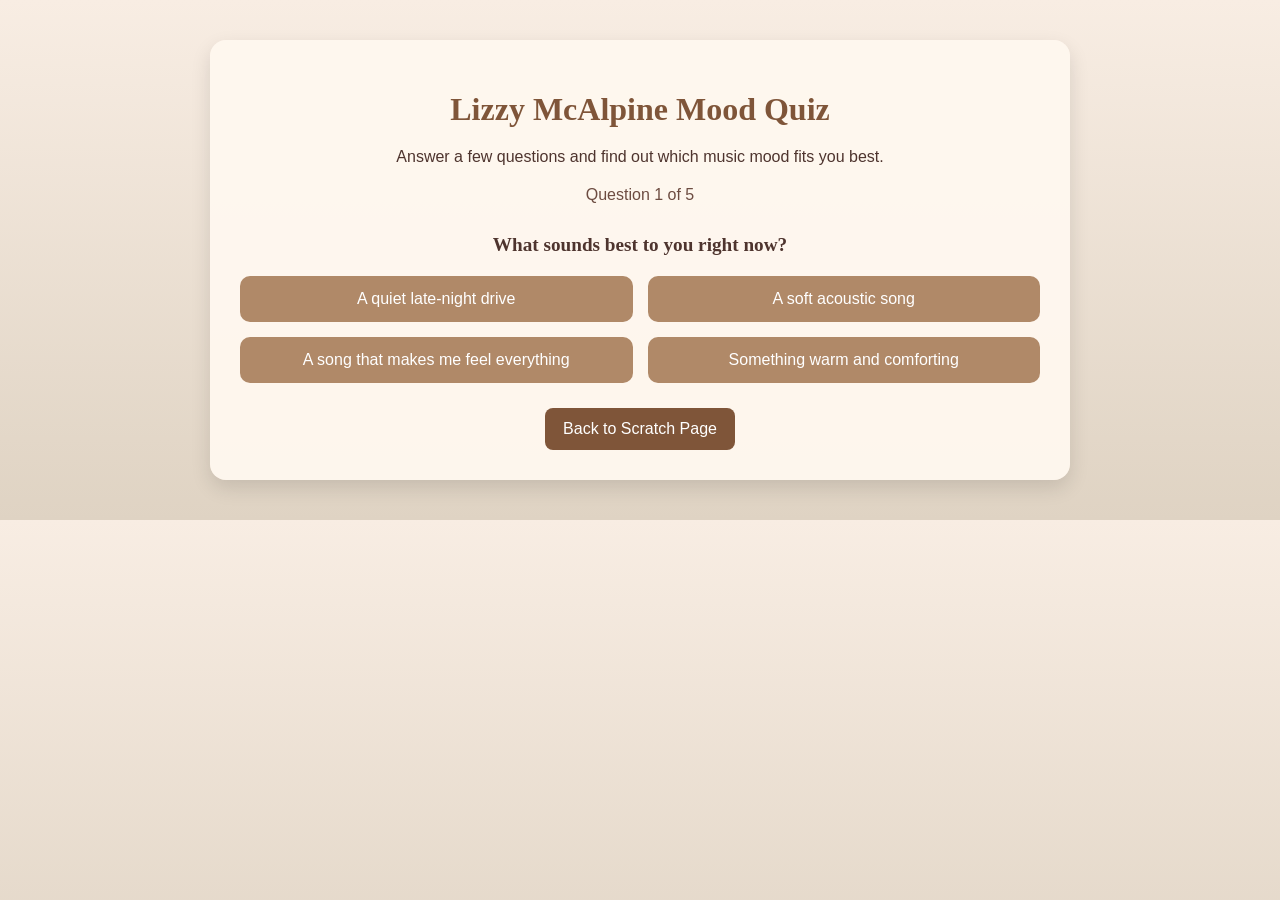
<file: app.html>
<!DOCTYPE html>
<html lang="en">
<head>
    <meta charset="UTF-8">
    <meta name="viewport" content="width=device-width, initial-scale=1.0">
    <title>Lizzy McAlpine Mood Quiz</title>
    <style>
        body {
            margin: 0;
            font-family: Georgia, 'Times New Roman', Times, serif;
            background: linear-gradient(to bottom, #f8ede3, #dfd3c3);
            color: #4e342e;
            text-align: center;
        }

        .container {
            max-width: 800px;
            margin: 40px auto;
            background-color: rgba(255, 248, 240, 0.95);
            padding: 30px;
            border-radius: 16px;
            box-shadow: 0 8px 20px rgba(0,0,0,0.12);
        }

        h1 {
            margin-bottom: 10px;
            color: #7f5539;
        }

        p {
            font-family: Arial, Helvetica, sans-serif;
            line-height: 1.6;
        }

        .question {
            margin-top: 30px;
            margin-bottom: 20px;
            font-size: 1.2rem;
            font-weight: bold;
        }

        .answers {
            display: grid;
            grid-template-columns: 1fr 1fr;
            gap: 15px;
            margin-top: 20px;
        }

        button {
            padding: 14px;
            border: none;
            border-radius: 10px;
            background-color: #b08968;
            color: white;
            font-size: 1rem;
            cursor: pointer;
            transition: 0.2s ease;
        }

        button:hover {
            background-color: #9c6644;
            transform: scale(1.03);
        }

        #result {
            margin-top: 30px;
            padding: 20px;
            background-color: #ede0d4;
            border-radius: 12px;
            display: none;
        }

        #restartBtn {
            margin-top: 20px;
            background-color: #7f5539;
        }

        #restartBtn:hover {
            background-color: #5e3d2b;
        }

        .nav-link {
            display: inline-block;
            margin-top: 25px;
            text-decoration: none;
            color: white;
            background-color: #7f5539;
            padding: 12px 18px;
            border-radius: 8px;
            font-family: Arial, Helvetica, sans-serif;
        }

        .nav-link:hover {
            background-color: #5e3d2b;
        }

        .progress {
            margin-top: 10px;
            font-family: Arial, Helvetica, sans-serif;
            color: #6d4c41;
        }

        @media (max-width: 650px) {
            .answers {
                grid-template-columns: 1fr;
            }
            .container {
                margin: 20px;
                padding: 20px;
            }
        }
    </style>
</head>
<body>
    <div class="container">
        <h1>Lizzy McAlpine Mood Quiz</h1>
        <p>
            Answer a few questions and find out which music mood fits you best.
        </p>
        <div class="progress" id="progressText">Question 1 of 5</div>

        <div id="quiz">
            <div class="question" id="questionText"></div>
            <div class="answers" id="answerButtons"></div>
        </div>

        <div id="result">
            <h2>Your Music Mood:</h2>
            <h3 id="resultTitle"></h3>
            <p id="resultDescription"></p>
            <button id="restartBtn">Take Quiz Again</button>
        </div>

        <a href="scratch.html" class="nav-link">Back to Scratch Page</a>
    </div>

  <script>
    const questions = [
      {
        question: "What sounds best to you right now?",
        answers: [
          { text: "A quiet late-night drive", mood: "reflective" },
          { text: "A soft acoustic song", mood: "calm" },
          { text: "A song that makes me feel everything", mood: "emotional" },
          { text: "Something warm and comforting", mood: "dreamy" }
        ]
      },
      {
        question: "Pick a setting:",
        answers: [
          { text: "Rain on the window", mood: "reflective" },
          { text: "A cozy bedroom", mood: "calm" },
          { text: "Walking alone at sunset", mood: "emotional" },
          { text: "Golden light in the morning", mood: "dreamy" }
        ]
      },
      {
        question: "What kind of music do you connect with most?",
        answers: [
          { text: "Thoughtful and honest", mood: "reflective" },
          { text: "Gentle and peaceful", mood: "calm" },
          { text: "Deep and emotional", mood: "emotional" },
          { text: "Soft and beautiful", mood: "dreamy" }
        ]
      },
      {
        question: "Which word fits your vibe best?",
        answers: [
          { text: "Introspective", mood: "reflective" },
          { text: "Peaceful", mood: "calm" },
          { text: "Heartfelt", mood: "emotional" },
          { text: "Romantic", mood: "dreamy" }
        ]
      },
      {
        question: "What do you want music to do for you?",
        answers: [
          { text: "Help me think", mood: "reflective" },
          { text: "Help me relax", mood: "calm" },
          { text: "Help me feel understood", mood: "emotional" },
          { text: "Help me escape a little", mood: "dreamy" }
        ]
      }
    ];

    let currentQuestion = 0;
    let scores = {
      reflective: 0,
      calm: 0,
      emotional: 0,
      dreamy: 0
    };

    const questionText = document.getElementById("questionText");
    const answerButtons = document.getElementById("answerButtons");
    const resultBox = document.getElementById("result");
    const resultTitle = document.getElementById("resultTitle");
    const resultDescription = document.getElementById("resultDescription");
    const restartBtn = document.getElementById("restartBtn");
    const quiz = document.getElementById("quiz");
    const progressText = document.getElementById("progressText");

    function showQuestion() {
      const q = questions[currentQuestion];
      questionText.textContent = q.question;
      answerButtons.innerHTML = "";
      progressText.textContent = `Question ${currentQuestion + 1} of ${questions.length}`;

      q.answers.forEach(answer => {
        const btn = document.createElement("button");
        btn.textContent = answer.text;
        btn.addEventListener("click", () => selectAnswer(answer.mood));
        answerButtons.appendChild(btn);
      });
    }

    function selectAnswer(mood) {
      scores[mood]++;
      currentQuestion++;

      if (currentQuestion < questions.length) {
        showQuestion();
      } else {
        showResult();
      }
    }

    function showResult() {
      quiz.style.display = "none";
      resultBox.style.display = "block";
      progressText.style.display = "none";

      let topMood = "reflective";
      for (let mood in scores) {
        if (scores[mood] > scores[topMood]) {
          topMood = mood;
        }
      }

      const results = {
        reflective: {
          title: "Reflective Mood",
          description: "You connect most with thoughtful, personal music. You probably like songs that feel honest, quiet, and real."
        },
        calm: {
          title: "Calm Mood",
          description: "You enjoy soft, peaceful music that helps you relax. Your vibe is gentle, comforting, and easygoing."
        },
        emotional: {
          title: "Emotional Mood",
          description: "You love music that says something real and makes you feel deeply. You connect strongly with heartfelt songs."
        },
        dreamy: {
          title: "Dreamy Mood",
          description: "You like music that feels warm, beautiful, and a little magical. You enjoy songs that create a soft atmosphere."
        }
      };

      resultTitle.textContent = results[topMood].title;
      resultDescription.textContent = results[topMood].description;
    }

    restartBtn.addEventListener("click", () => {
      currentQuestion = 0;
      scores = {
        reflective: 0,
        calm: 0,
        emotional: 0,
        dreamy: 0
      };

      quiz.style.display = "block";
      resultBox.style.display = "none";
      progressText.style.display = "block";
      showQuestion();
    });

    showQuestion();
  </script>
    
</body>
</html>
</file>
